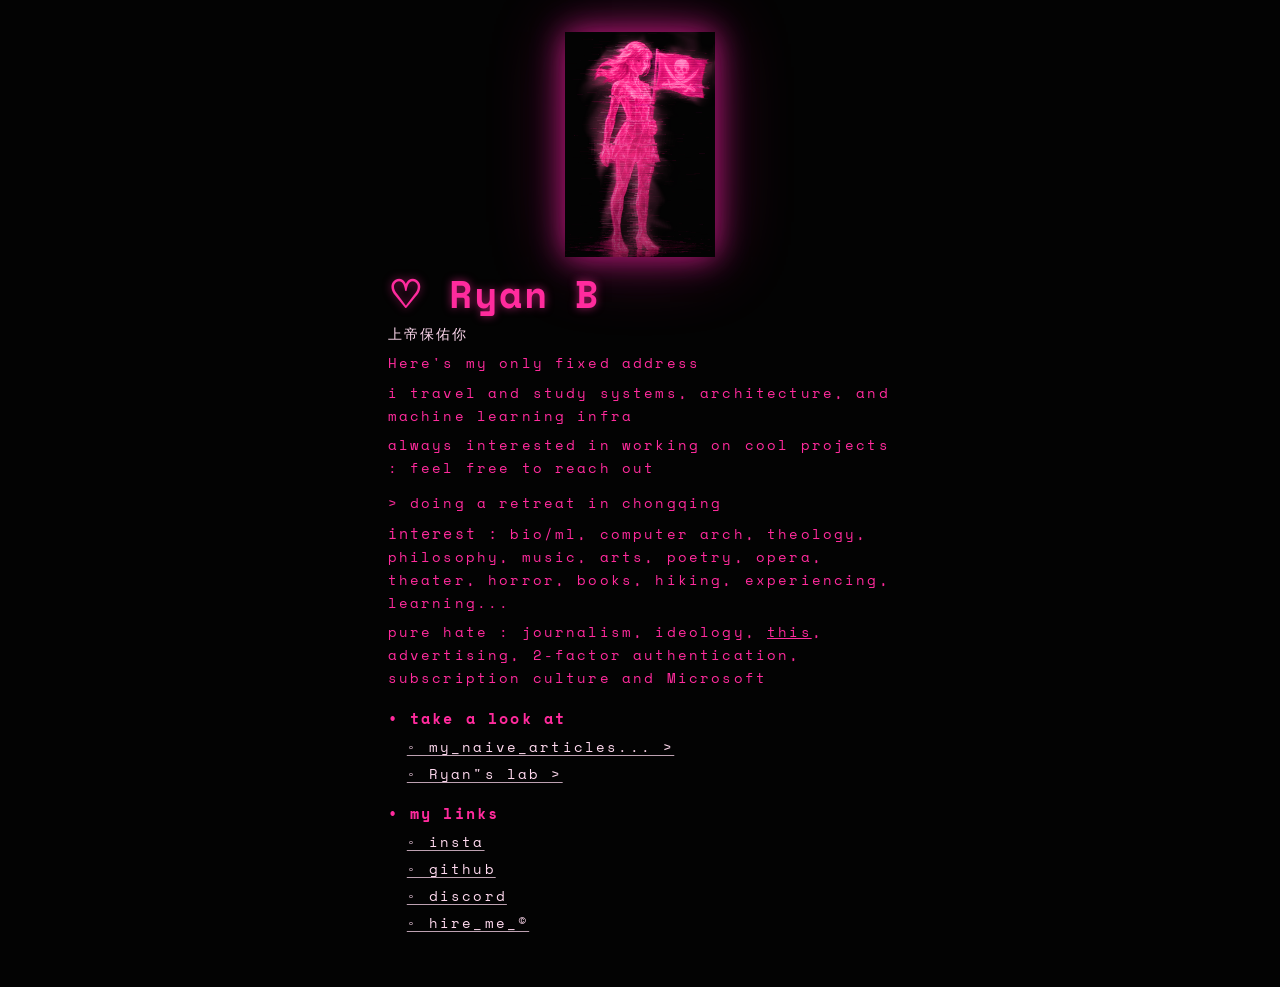
<file: index.html>
<!DOCTYPE html>
<html lang="en">
  <head>
    <meta charset="UTF-8" />
    <meta name="viewport" content="width=device-width, initial-scale=1.0" />
    <title>Ryan B</title>
    <meta
      name="description"
      content="Neon terminal-style personal page for Ryan Bahadori."
    />
    <link rel="preconnect" href="https://fonts.googleapis.com" />
    <link rel="preconnect" href="https://fonts.gstatic.com" crossorigin />
    <link
      href="https://fonts.googleapis.com/css2?family=Space+Mono:wght@400;700&display=swap"
      rel="stylesheet"
    />
    <link rel="stylesheet" href="styles.css" />
    <script defer src="https://cdn.vercel-insights.com/v1/script.js"></script>
  </head>
  <body class="home-page">
    <div class="scanlines" aria-hidden="true"></div>

    <main class="page">
      <div class="holo-wrap reveal" aria-hidden="true">
        <img src="hologirl2.png" alt="holographic girl" class="holo-girl-img" />
      </div>

      <header class="reveal">
        <h1>♡ Ryan B</h1>
        <p class="jp-line">上帝保佑你</p>
        <p>Here's my only fixed address</p>
        <p>
          i travel and study systems, architecture, and machine learning infra
        </p>
        <p>
          always interested in working on cool projects : feel free to reach out
        </p>
        <p class="status">&gt; doing a retreat in chongqing</p>
      </header>

      <section class="reveal" aria-labelledby="focus-heading">
        <p>
          <span class="mini">interest :</span> bio/ml, computer arch, theology, philosophy, music, arts,
          poetry, opera, theater, horror, books, hiking, experiencing, learning...
        </p>
        <p>
          pure hate : journalism, ideology, <u>this</u>, advertising, 2-factor
          authentication, subscription culture and Microsoft
        </p>
      </section>

      <section class="reveal" aria-labelledby="links-heading">
        <h2 id="links-heading" class="mini">• take a look at</h2>
        <ul class="link-list">
          <li><a href="archive.html">◦ my_naive_articles... &gt;</a></li>
          <li><a href="lab_list.html">◦ Ryan"s lab &gt;</a></li>
        </ul>

        <h2 class="mini">• my links</h2>
        <ul class="link-list">
          <li><a href="https://www.instagram.com/playboiiii_ryan/" target="_blank" rel="noreferrer">◦ insta</a></li>
          <li><a href="https://github.com/IzonIcy" target="_blank" rel="noreferrer">◦ github</a></li>
          <li>
            <button class="social-button" type="button" data-copy="flayicy">
              ◦ discord
            </button>
          </li>
          <li><a href="#">◦ hire_me_©</a></li>
        </ul>
      </section>
    </main>

    <script>
      const discordButton = document.querySelector("[data-copy]");

      if (discordButton) {
        discordButton.addEventListener("click", async () => {
          const originalLabel = discordButton.textContent.trim();

          try {
            await navigator.clipboard.writeText(discordButton.dataset.copy);
            discordButton.textContent = "◦ discord copied: flayicy";
          } catch {
            discordButton.textContent = "◦ discord: flayicy";
          }

          window.setTimeout(() => {
            discordButton.textContent = originalLabel;
          }, 1800);
        });
      }
    </script>
  </body>
</html>
</file>
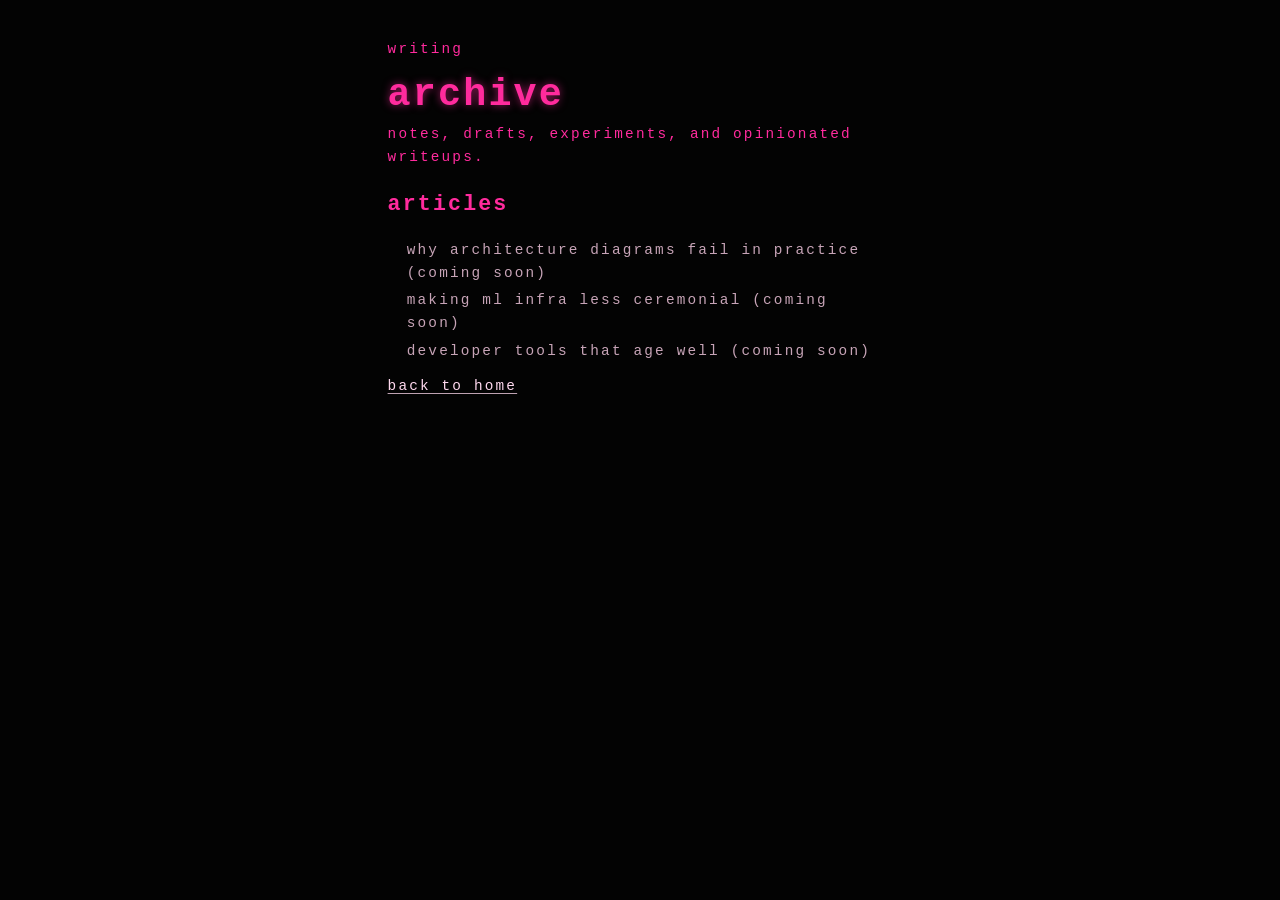
<file: archive.html>
<!DOCTYPE html>
<html lang="en">
  <head>
    <meta charset="UTF-8" />
    <meta name="viewport" content="width=device-width, initial-scale=1.0" />
    <title>Archive - Ryan Bahadori</title>
    <link rel="preconnect" href="https://fonts.googleapis.com" />
    <link rel="preconnect" href="https://fonts.gstatic.com" crossorigin />
    <link
      href="https://fonts.googleapis.com/css2?family=IBM+Plex+Sans:wght@400;500;700&family=Fraunces:opsz,wght@9..144,400;9..144,700&display=swap"
      rel="stylesheet"
    />
    <link rel="stylesheet" href="styles.css" />
    <script defer src="https://cdn.vercel-insights.com/v1/script.js"></script>
  </head>
  <body>
    <main class="page">
      <header class="hero reveal">
        <p class="kicker">writing</p>
        <h1>archive</h1>
        <p>notes, drafts, experiments, and opinionated writeups.</p>
      </header>

      <section class="panel reveal" aria-labelledby="articles-heading">
        <h2 id="articles-heading">articles</h2>
        <ul class="link-list">
          <li><span class="muted-item">why architecture diagrams fail in practice (coming soon)</span></li>
          <li><span class="muted-item">making ml infra less ceremonial (coming soon)</span></li>
          <li><span class="muted-item">developer tools that age well (coming soon)</span></li>
        </ul>
      </section>

      <footer class="reveal">
        <p><a href="index.html">back to home</a></p>
      </footer>
    </main>
  </body>
</html>
</file>
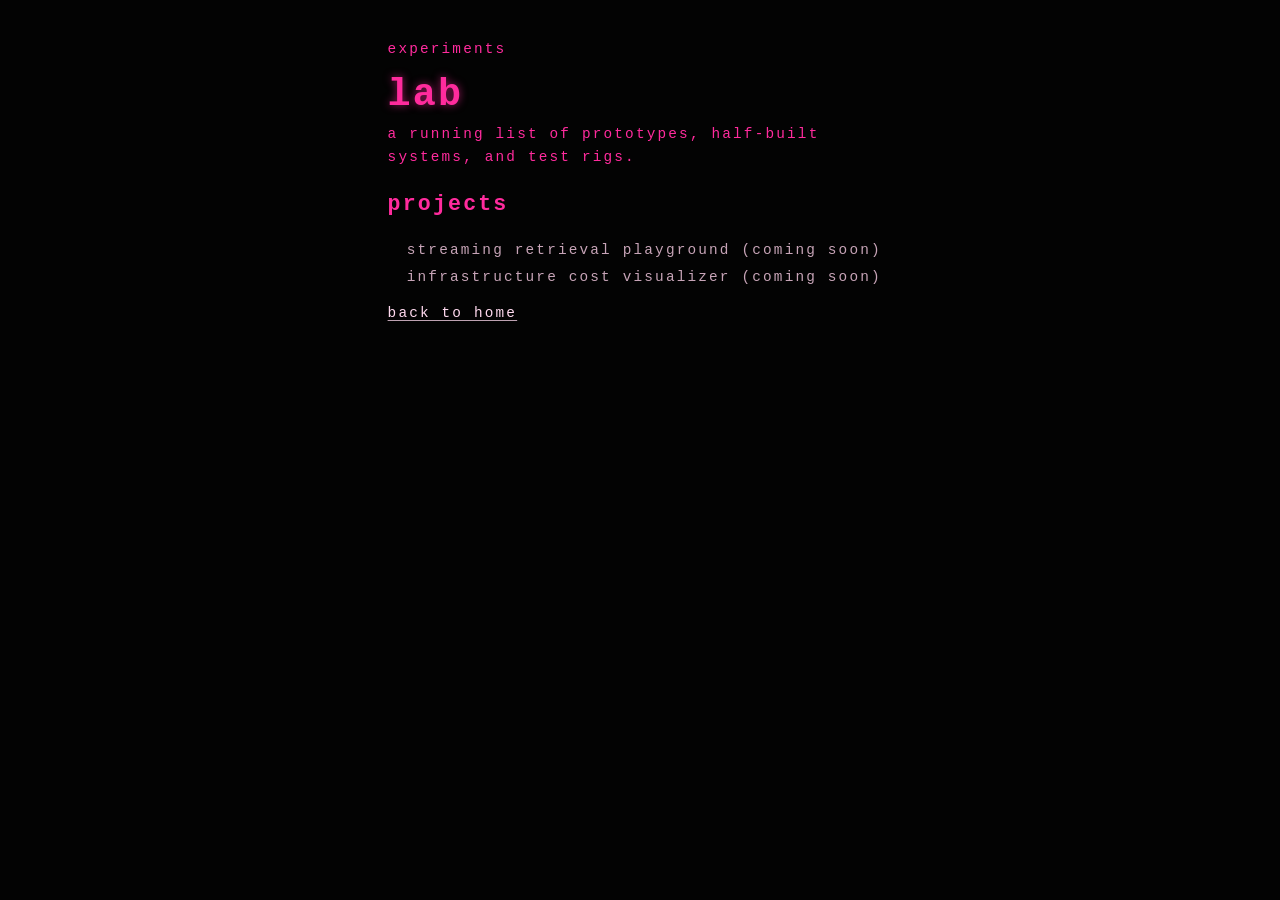
<file: lab_list.html>
<!DOCTYPE html>
<html lang="en">
  <head>
    <meta charset="UTF-8" />
    <meta name="viewport" content="width=device-width, initial-scale=1.0" />
    <title>Lab - Ryan Bahadori</title>
    <link rel="preconnect" href="https://fonts.googleapis.com" />
    <link rel="preconnect" href="https://fonts.gstatic.com" crossorigin />
    <link
      href="https://fonts.googleapis.com/css2?family=IBM+Plex+Sans:wght@400;500;700&family=Fraunces:opsz,wght@9..144,400;9..144,700&display=swap"
      rel="stylesheet"
    />
    <link rel="stylesheet" href="styles.css" />
    <script defer src="https://cdn.vercel-insights.com/v1/script.js"></script>
  </head>
  <body>
    <main class="page">
      <header class="hero reveal">
        <p class="kicker">experiments</p>
        <h1>lab</h1>
        <p>a running list of prototypes, half-built systems, and test rigs.</p>
      </header>

      <section class="panel reveal" aria-labelledby="projects-heading">
        <h2 id="projects-heading">projects</h2>
        <ul class="link-list">
          <li><span class="muted-item">streaming retrieval playground (coming soon)</span></li>
          <li><span class="muted-item">infrastructure cost visualizer (coming soon)</span></li>
        </ul>
      </section>

      <footer class="reveal">
        <p><a href="index.html">back to home</a></p>
      </footer>
    </main>
  </body>
</html>
</file>
<file: styles.css>
:root {
  --bg: #030303;
  --ink: #ff2b9d;
  --ink-bright: #ffd9ef;
  --muted: #c7a4b7;
  --line: #ff5ab6;
}

* {
  box-sizing: border-box;
}

html,
body {
  margin: 0;
  padding: 0;
  min-height: 100%;
}

body {
  font-family: "Space Mono", "Courier New", monospace;
  color: var(--ink);
  background: var(--bg);
  line-height: 1.6;
  overflow-x: hidden;
  font-size: 0.9rem;
  letter-spacing: 0.15em;
}

.page {
  max-width: 540px;
  margin: 0 auto;
  padding: 2rem 1.1rem 2.5rem;
  position: relative;
  z-index: 2;
}

.scanlines {
  position: fixed;
  inset: 0;
  background-image: linear-gradient(rgba(255, 255, 255, 0.03) 1px, transparent 1px);
  background-size: 100% 3px;
  opacity: 0.16;
  pointer-events: none;
  z-index: 1;
}

.holo-wrap {
  display: grid;
  place-items: center;
  margin-bottom: 1rem;
}

.holo-girl {
  width: 150px;
  height: 185px;
  border-radius: 44% 44% 30% 30%;
  background:
    radial-gradient(circle at 65% 12%, rgba(255, 130, 210, 0.95), transparent 24%),
    radial-gradient(circle at 40% 42%, rgba(255, 46, 166, 0.88), transparent 45%),
    linear-gradient(180deg, rgba(255, 121, 198, 0.9) 0%, rgba(255, 43, 157, 0.38) 65%, rgba(255, 43, 157, 0.06) 100%);
  filter: blur(0.3px) saturate(120%);
  box-shadow:
    0 0 30px rgba(255, 43, 157, 0.75),
    0 0 76px rgba(255, 43, 157, 0.3);
  animation: float 4.2s ease-in-out infinite;
}

.holo-girl-img {
  max-width: 150px;
  height: auto;
  filter: saturate(120%);
  box-shadow:
    0 0 30px rgba(255, 43, 157, 0.75),
    0 0 76px rgba(255, 43, 157, 0.3);
  animation: float 4.2s ease-in-out infinite;
}

h1 {
  margin: 0.8rem 0 0.4rem;
  font-size: clamp(1.6rem, 6vw, 2.4rem);
  line-height: 1.1;
  color: var(--ink);
  text-shadow: 0 0 8px rgba(255, 43, 157, 0.6);
}

.jp-line {
  margin-top: 0;
  color: var(--ink-bright);
}

p {
  margin: 0.4rem 0;
}

.status {
  margin-top: 0.75rem;
}

.mini {
  margin: 1rem 0 0.3rem;
  font-size: 0.95rem;
}

a {
  color: var(--ink-bright);
  text-decoration: underline;
  text-decoration-color: rgba(255, 217, 239, 0.74);
  text-underline-offset: 3px;
}

a:hover,
a:focus-visible {
  color: #ffffff;
  text-decoration-color: #ffffff;
}

.social-button {
  appearance: none;
  border: 0;
  padding: 0;
  background: transparent;
  color: var(--ink-bright);
  font: inherit;
  letter-spacing: inherit;
  line-height: inherit;
  text-decoration: underline;
  text-decoration-color: rgba(255, 217, 239, 0.74);
  text-underline-offset: 3px;
  cursor: pointer;
}

.social-button:hover,
.social-button:focus-visible {
  color: #ffffff;
  text-decoration-color: #ffffff;
}

.muted-item {
  color: var(--muted);
}

.link-list {
  list-style: none;
  margin: 0.3rem 0 0.8rem;
  padding-left: 1.2rem;
}

.link-list li {
  margin: 0.25rem 0;
}

.reveal {
  opacity: 0;
  transform: translateY(8px);
  animation: rise 420ms ease forwards;
}

.reveal:nth-of-type(2) {
  animation-delay: 100ms;
}

.reveal:nth-of-type(3) {
  animation-delay: 180ms;
}

.reveal:nth-of-type(4) {
  animation-delay: 250ms;
}

.reveal:nth-of-type(5) {
  animation-delay: 320ms;
}

@keyframes rise {
  to {
    opacity: 1;
    transform: translateY(0);
  }
}

@keyframes float {
  0%,
  100% {
    transform: translateY(0);
  }
  50% {
    transform: translateY(-6px);
  }
}

@media (max-width: 680px) {
  .page {
    max-width: 100%;
    padding: 1.6rem 1rem 2.4rem;
  }

  .holo-girl {
    width: 118px;
    height: 146px;
  }
}
</file>
